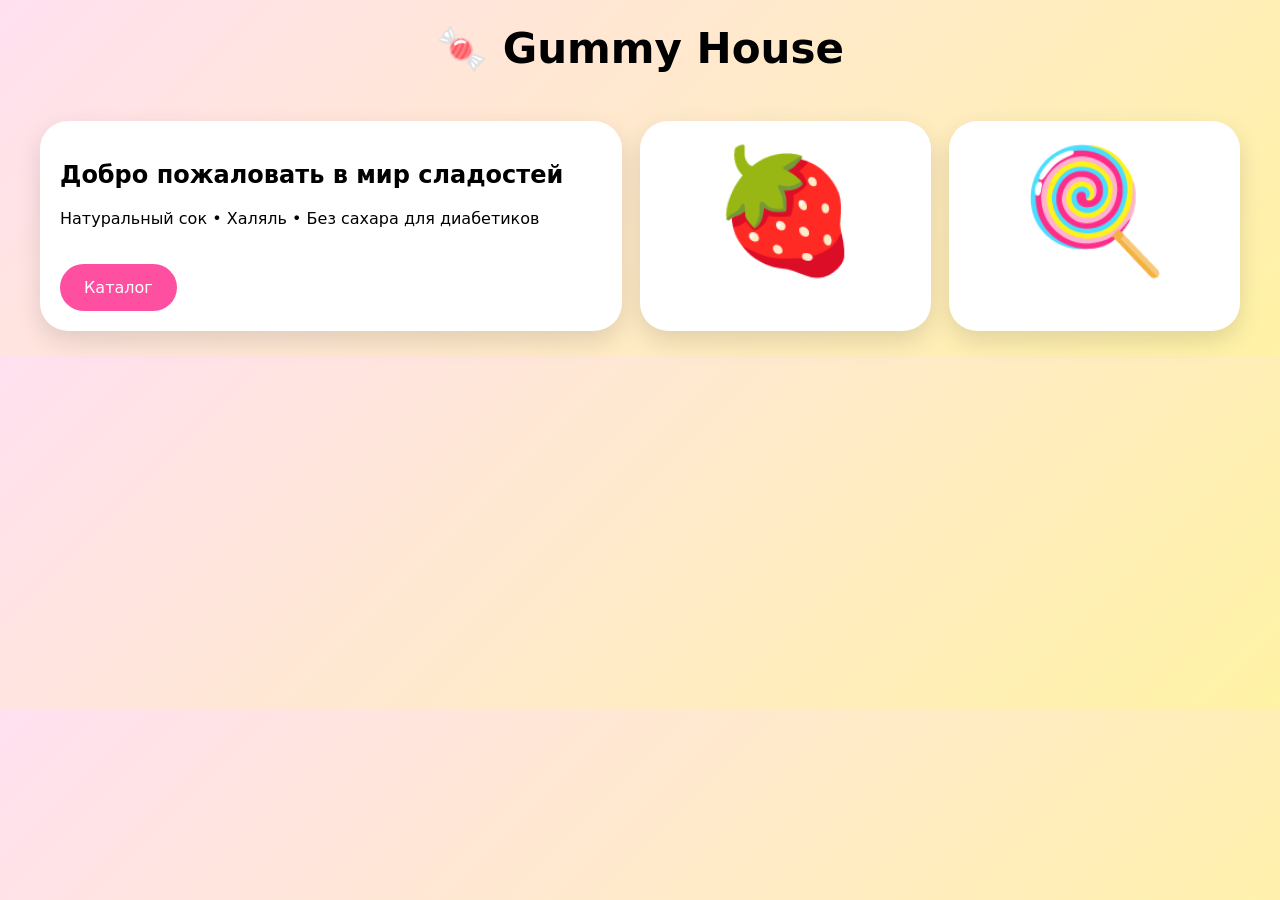
<file: index.html>
<!doctype html><html lang="ru"><head><meta charset="utf-8"><link rel="stylesheet" href="style.css"><title>Gummy House</title></head><body><header>🍬 Gummy House</header><section class="hero"><div class="bento"><div class="tile"><h1>Добро пожаловать в мир сладостей</h1><p>Натуральный сок • Халяль • Без сахара для диабетиков</p><a class="btn" href="catalog.html">Каталог</a></div><div class="tile heroimg">🍓</div><div class="tile heroimg">🍭</div></div></section></body></html>
</file>
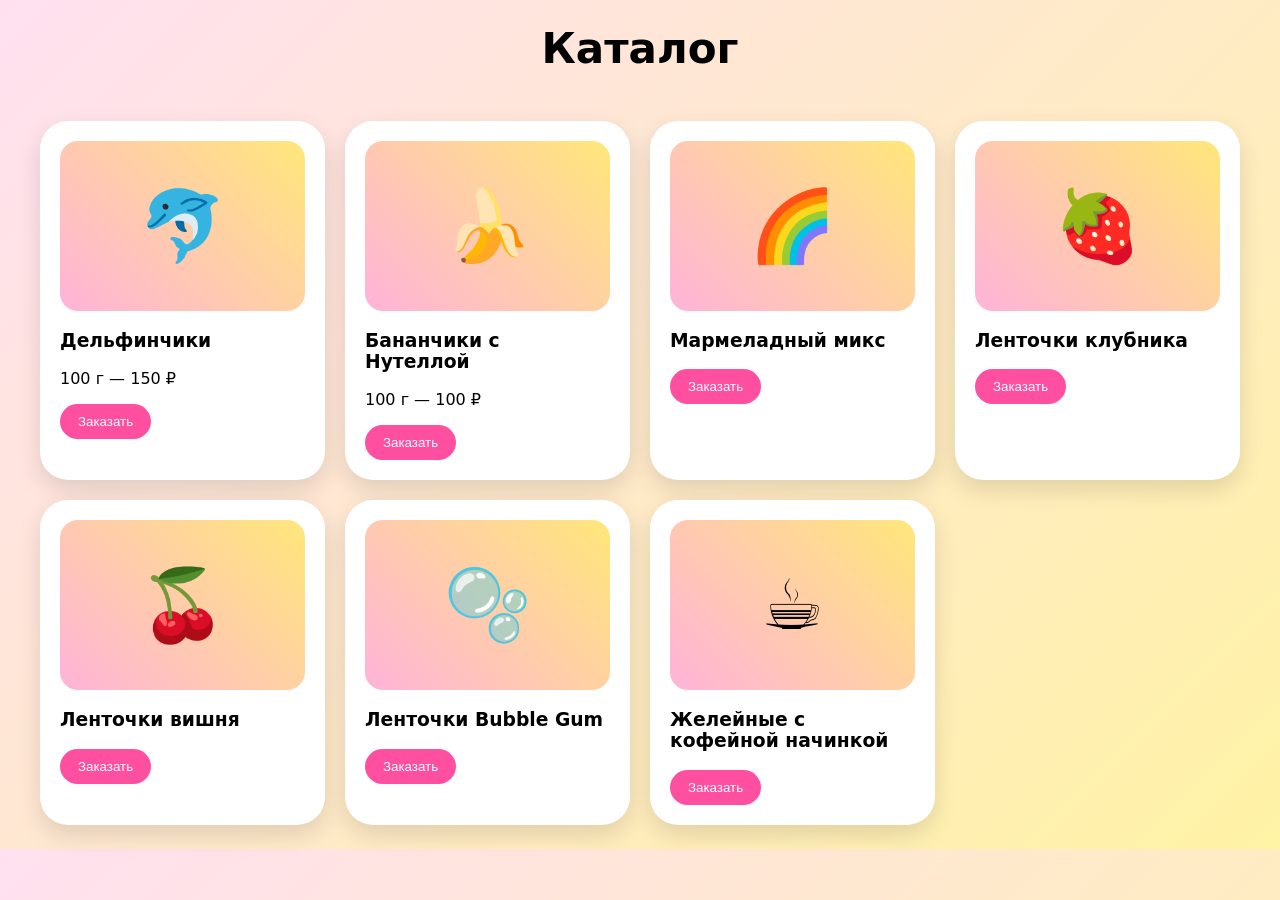
<file: catalog.html>
<!doctype html><html lang="ru"><head><meta charset="utf-8"><link rel="stylesheet" href="style.css"></head><body><header>Каталог</header><section class="catalog"><div class="cards"><div class="card"><div class="img">🐬</div><h3>Дельфинчики</h3><p>100 г — 150 ₽</p><button>Заказать</button></div><div class="card"><div class="img">🍌</div><h3>Бананчики с Нутеллой</h3><p>100 г — 100 ₽</p><button>Заказать</button></div><div class="card"><div class="img">🌈</div><h3>Мармеладный микс</h3><p></p><button>Заказать</button></div><div class="card"><div class="img">🍓</div><h3>Ленточки клубника</h3><p></p><button>Заказать</button></div><div class="card"><div class="img">🍒</div><h3>Ленточки вишня</h3><p></p><button>Заказать</button></div><div class="card"><div class="img">🫧</div><h3>Ленточки Bubble Gum</h3><p></p><button>Заказать</button></div><div class="card"><div class="img">☕</div><h3>Желейные с кофейной начинкой</h3><p></p><button>Заказать</button></div></div></section></body></html>
</file>
<file: style.css>
body{margin:0;font-family:system-ui;background:linear-gradient(135deg,#ffe0f0,#fff3a5);}
header{padding:24px;text-align:center;font-size:42px;font-weight:700}
.hero,.catalog{max-width:1200px;margin:auto;padding:24px}
.bento{display:grid;grid-template-columns:2fr 1fr 1fr;gap:18px}
.tile,.card{background:white;border-radius:28px;padding:20px;box-shadow:0 10px 25px rgba(0,0,0,.12)}
.heroimg{font-size:120px;text-align:center}
.btn{display:inline-block;margin-top:20px;background:#ff4fa0;color:#fff;padding:14px 24px;border-radius:999px;text-decoration:none}
.cards{display:grid;grid-template-columns:repeat(auto-fit,minmax(240px,1fr));gap:20px}
.img{height:170px;border-radius:18px;background:linear-gradient(45deg,#ffb3d9,#ffe77a);display:flex;align-items:center;justify-content:center;font-size:70px}
button{background:#ff4fa0;color:#fff;border:none;padding:10px 18px;border-radius:20px}
</file>
